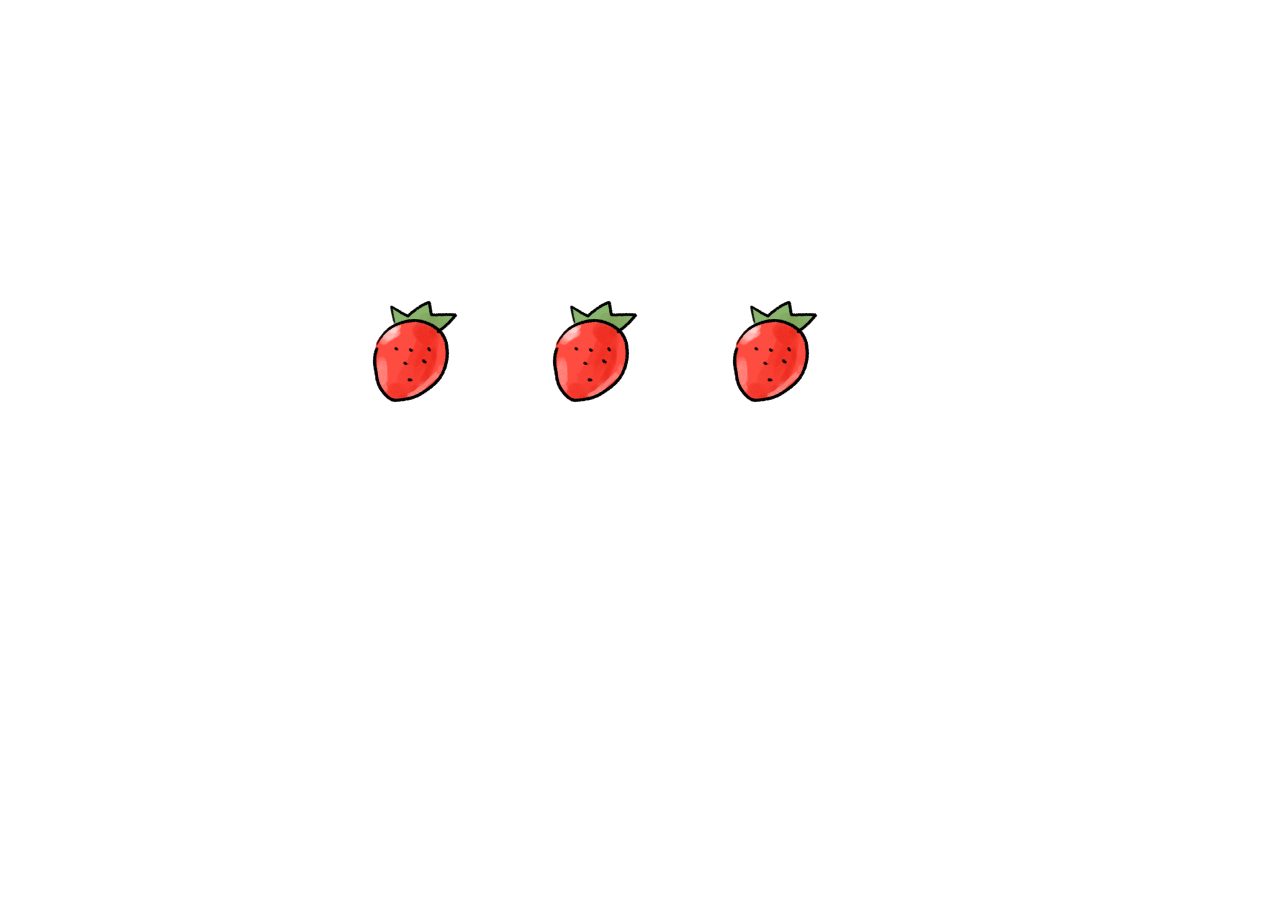
<file: index.html>
<!DOCTYPE html>
<html>
    <head>
        <title>Recipes with Strawberries</title>
        <link rel="preconnect" href="https://fonts.gstatic.com">
        <link href="https://fonts.googleapis.com/css2?family=Roboto+Slab:wght@400;600;700&display=swap" rel="stylesheet">
        <link rel="stylesheet" href="assets/css/style.css">
    </head>

    <body id = "page0">

        <div id = "main">

            <div id = "strawberry1">
                <a href = "1.html">
                    <img src = "assets/img/main1.png"/>
                </a>
            </div>
            <div id = "strawberry2">
                <a href = "2.html">
                    <img src = "assets/img/main2.png"/>
                </a>
            </div><div id = "strawberry3">
                <a href = "3.html">
                    <img src = "assets/img/main3.png"/>
                </a>
            </div>

        </div>

        

    </body>

</html>
</file>
<file: assets/css/style.css>
body {margin: 0;}

#page1 {
    background-image: linear-gradient(to bottom, #ffdbdb, #ffffff, #ffffff, #ffffff);
    font-family: "Roboto Slab"
}
#page2 {
    background-image: linear-gradient(to bottom, #ffc8c8, #ffffff, #ffffff, #ffffff);
    font-family: "Roboto Slab"
}
#page3 {
    background-image: linear-gradient(to bottom, #ffb2b2, #ffffff, #ffffff, #ffffff);
    font-family: "Roboto Slab"
}


#main {
    display: flex;
    flex-direction: row;
    justify-content: center;
    align-items: center;
    margin-top: 300px;
}

#navbar1 a{
    text-decoration: none;
}

#nav1, #nav2, #nav3 {
    font-size: 20px;
}
#navbar1 {
    position: fixed;
    top: 0;
    width: 100%;
    background-color: #ffdbdb;
    padding-bottom: 10px;
    padding-top: 10px;
    display: flex;
    flex-direction: row;
    justify-content: space-around;
}

#navbar2 a{
    text-decoration: none;
}

#nav1, #nav2, #nav3 {
    font-size: 20px;
}
#navbar2 {
    position: fixed;
    top: 0;
    width: 100%;
    background-color: #ffc8c8;
    padding-bottom: 10px;
    padding-top: 10px;
    display: flex;
    flex-direction: row;
    justify-content: space-around;
}

#navbar3 a{
    text-decoration: none;
}

#nav1, #nav2, #nav3 {
    font-size: 20px;
}
#navbar3 {
    position: fixed;
    top: 0;
    width: 100%;
    background-color: #ffb2b2;
    padding-bottom: 10px;
    padding-top: 10px;
    display: flex;
    flex-direction: row;
    justify-content: space-around;
}
#nav1, #nav2, #nav3 {
    transition: all 0.35s ease-in-out 0s;
}
#nav1:hover, #nav2:hover, #nav3:hover {
    animation-name: spin;
    animation-duration: 1s;
    animation-iteration-count: infinite;
    animation-timing-function: linear;
}
@keyframes spin {
    0% {transform: rotate(0deg);}
    100% {transform: rotate(360deg);}
}

.drawing {
    margin-left: 100px;
    padding-top: 230px;
    padding-bottom: 150px;
    display: flex;
    flex-direction: row;
    justify-content: space-around;
    align-items: center;
}
.drawing img{
    width: 50%;
    height:auto;
    transition: transform 0.2s;
}
.drawing img:hover {
    cursor: pointer;
    transform: scale(1.2);
}




.content {
    margin-left: 100px;
    margin-right: 100px;
    display: flex;
    flex-direction: column;
}
#typed {
    display: inline;
    font-weight: 700;
    font-size: 36px;
}
#title {
    font-weight: 700;
    font-size: 36px;
}
.ingredients-title {
    font-weight: 600;
    font-size: 30px;
}
.steps-title {
    font-weight: 600;
    font-size: 30px;
}
.nutrition-title {
    font-weight: 600;
    font-size: 30px;
}

.ingredients {
    margin-top: 100px;
}
.steps {
    margin-top: 100px;
}
.nutrition {
    margin-top: 100px;
    margin-bottom: 150px;
}



.photo {
    display:flex;
}
.photo img {
    max-width: 100%;
    height: auto;
}

#strawberry1 img, #strawberry2 img, #strawberry3 img {
    width: 50%;
    height: auto;
    transition: all 0.35s ease-in-out 0s;
}
#strawberry1 img:hover, #strawberry2 img:hover, #strawberry3 img:hover {
    cursor: pointer;
    transform: rotate(360deg);
    transition: all 0.35s ease-in-out 0s;
}
</file>
